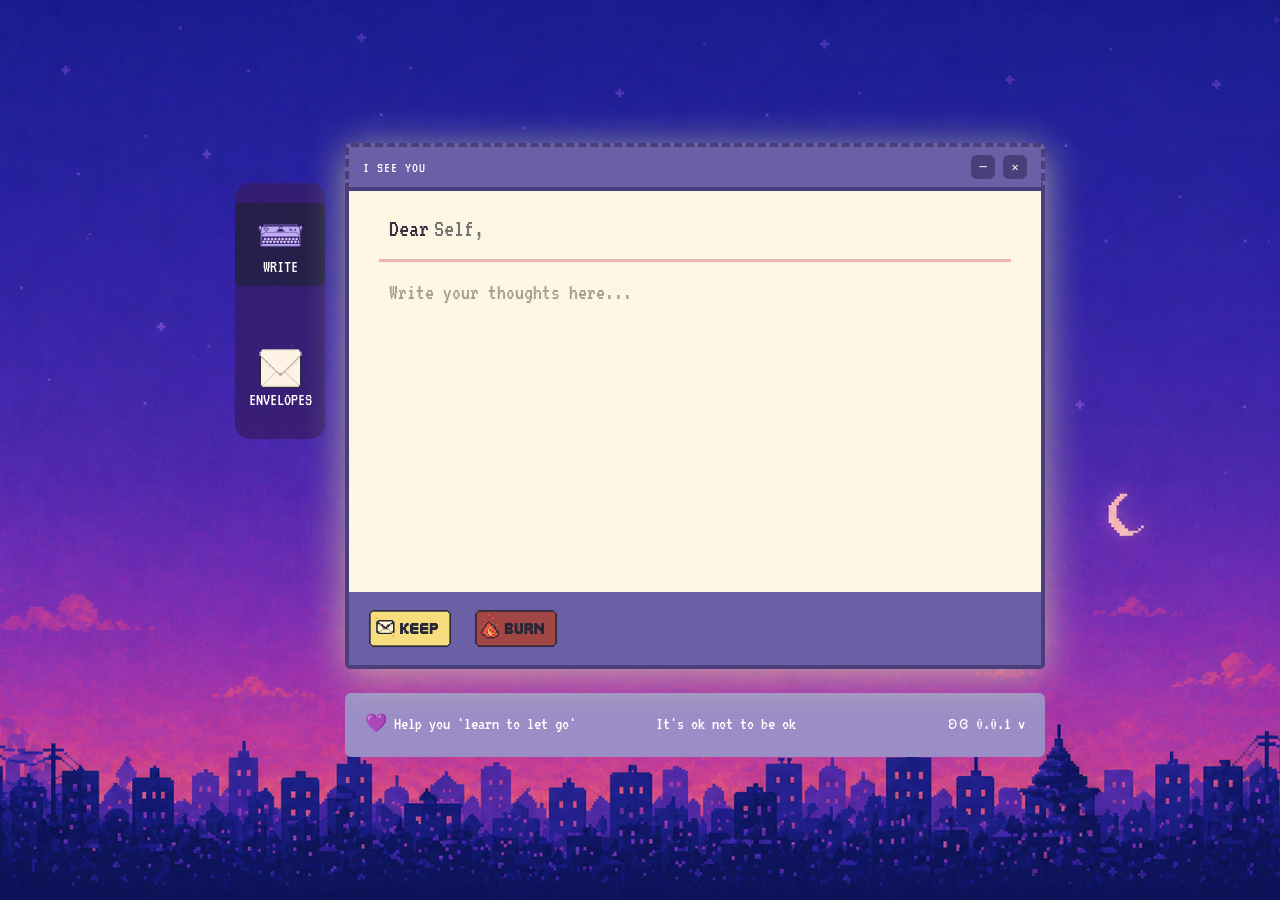
<file: index.html>
<!DOCTYPE html>
<html lang="en">
<head>
    <meta charset="UTF-8">
    <meta name="viewport" content="width=device-width, initial-scale=1.0">
    <link rel="stylesheet" href="style.css">
    <link rel="preconnect" href="https://fonts.googleapis.com">
    <link rel="preconnect" href="https://fonts.gstatic.com" crossorigin>
    <link href="https://fonts.googleapis.com/css2?family=VT323&display=swap" rel="stylesheet">
    <title>Ink-and-Ashes</title>
</head>
<body>

<div class="app">
     <nav class="sidebar">
            <button class="write active"><img src="assets/nav/typewriter-icon.png" alt="WRITE"><p>WRITE</p></button>
            <button class="envelopes"><img src="assets/nav/env-icon.png" alt="ENVELOPES"><p>ENVELOPES</p></button>
    </nav>

    <div class="main-content">

        <!-- Write / Read view -->
        <div class="typewriter">
            <div class="window-bar">
                <span class="window-title"> I SEE YOU</span>
                <div class="window-controls">
                    <button class="ctrl-btn minimize">─</button>
                    <button class="ctrl-btn close">✕</button>
                </div>
            </div>

            <!-- Paper form -->
            <div class="paper-form">
                <label for="recipient">Dear  <input id="recipient" placeholder="Self," spellcheck="false"></label>

                <textarea
                    class="letter-body"
                    placeholder="Write your thoughts here..."
                    spellcheck="false"></textarea>
            </div>

            <!--Buttons (editable mode)-->
            <div class="form-buttons">
                <button class="btn btn-keep">
                    <img src="assets/buttons/keep-btn.gif" alt="KEEP">
                </button>
                <button class="btn btn-burn">
                    <img src="assets/buttons/burn-icon.gif" alt="BURN">
                </button>
            </div>

            <!--Footer (read-only mode) -->
            <div class="form-footer">
                <button class="btn-new-letter">+ New Letter</button>
                <span class="letter-date"></span>
            </div>
        </div>

        <!-- Envelopes view -->
        <div class="envelopes-view hidden">
            <h2>Your Envelopes</h2>
            <div class="envelope-list"></div>
        </div>

            <footer>
                <p style="flex:1"> 💜 Help you 'learn to let go'</p>
                <p style="flex:1">It's ok not to be ok </p>
                <p> ʚɞ 0.0.1 v</p>
            </footer>

    </div>
</div>

<!-- Keep confirmation modal -->
<div class="modal-overlay hidden">
    <div class="modal-box">
        <p class="modal-title">Seal this letter?</p>
        <p class="modal-text">Once kept, it can't be edited or rewritten. You'll be able to burn it later, but not change what it says.</p>
        <div class="modal-actions">
            <button class="modal-btn modal-cancel">Go back</button>
            <button class="modal-btn modal-confirm">Keep it</button>
        </div>
    </div>
</div>

<!-- Burn confirmation modal -->
<div class="modal-overlay burn-overlay hidden">
    <div class="modal-box burn-box">
        <p class="modal-title">Burn this letter?</p>
        <p class="modal-text">This will destroy it completely. There's no getting it back.</p>
        <div class="modal-actions">
            <button class="modal-btn modal-cancel burn-cancel">Go back</button>
            <button class="modal-btn modal-confirm burn-confirm">Burn it</button>
        </div>
    </div>
</div>

<!-- Burned toast -->
<div class="toast burn-toast hidden">
    <span class="toast-icon">🔥</span>
    <span class="toast-text">Your letter has turned to ash.</span>
</div>

   <script src="script.js"></script>
</body>
</html>
</file>
<file: style.css>
* {
  margin: 0;
  padding: 0;
  box-sizing: border-box;
}

:root {
  --color-primary: #6b5fa6;
  --color-dark: #4a3f7a;
  --color-darker: #251f49;
  --color-paper: #fdf6e3;
  --color-text: #3a3040;
  --color-main: #fff;
  --color-sidebar: rgba(55, 27, 101, 0.74);
  --color-footer: #9b8ec7;
  --font-main: "VT323", monospace;
  --radius: 6px;
}

html,
body {
  width: 100%;
  height: 100%;
  overflow: hidden;
  font-family: var(--font-main);
  font-weight: 500;
  font-style: normal;
}

body {
  background-image: url("assets/light-mode.png");
  background-repeat: no-repeat;
  background-position: bottom;
  background-size: cover;

  display: flex;
  flex-direction: column;
  align-items: center;
  justify-content: center;
}

.main-content {
  display: flex;
  flex-direction: column;
}

/* Utility */
.hidden {
  display: none !important;
}

/*sidebar*/
.app {
  display: flex;
  flex-direction: row;
  align-items: flex-start;
  gap: 20px;
}

.sidebar {
  display: flex;
  flex-direction: column;
  justify-content: center;
  align-self: flex-start;
  width: 90px;
  align-items: center;
  background-color: rgba(55, 27, 101, 0.74);
  gap: 10px;
  border-radius: 15px;
  margin-top: 40px;
}

.sidebar button {
  display: flex;
  flex-direction: column;
  align-items: center;
  width: 100%;
  background: transparent;
  border: none;
  cursor: pointer;
  padding: 10px;
  margin: 20px;
  font-family: var(--font-main);
  font-size: 18px;
  color: var(--color-main);
  border-radius: var(--radius);
}

.sidebar button:hover {
  background: var(--color-darker);
  border-radius: var(--radius);
}

.sidebar button.active {
  background: var(--color-darker);
  border-radius: var(--radius);
}

.sidebar img {
  width: 45px;
  height: 45px;
  object-fit: contain;
}

/* Window Paper */
.typewriter {
  width: 700px;
  display: flex;
  flex-direction: column;
  align-items: stretch;
  filter: drop-shadow(0 6px 20px rgba(255, 255, 150, 0.58));
  margin-left: auto;
  margin-right: auto;
}

.window-bar {
  background-color: var(--color-primary);
  border: 4px dashed var(--color-dark);
  border-bottom: none;
  border-radius: 6px 6px 0 0;
  padding: 8px 14px;
  display: flex;
  align-items: center;
  justify-content: space-between;
}

.window-title {
  font-size: 15px;
  color: var(--color-main);
  letter-spacing: 1px;
}

.window-controls {
  display: flex;
  gap: 8px;
}
.ctrl-btn {
  all: unset;
  cursor: pointer;
  width: 24px;
  height: 24px;
  font-size: 12px;
  color: var(--color-main);
  background: var(--color-dark);
  border-radius: var(--radius);
  display: flex;
  align-items: center;
  justify-content: center;
  transition: background 0.1s;
}

.ctrl-btn:hover {
  background: var(--color-darker);
}
.ctrl-btn.close:hover {
  background: #a92e2a;
}

.paper-form {
  background-color: var(--color-paper);
  border: 4px solid var(--color-dark);
  border-bottom: none;
  padding: 25px 40px 24px;
  min-height: 400px;
  display: flex;
  flex-direction: column;
  gap: 0;
}

.paper-form label {
  display: flex;
  gap: 5px;
  font-size: 25px;
  color: var(--color-text);
  margin-bottom: 10px;
}

#recipient {
  font-size: 25px;
  color: var(--color-text);
  margin-bottom: 14px;
  display: flex;
  font-family: var(--font-main);
  background: transparent;
  border: none;
  outline: none;
  resize: none;
  caret-color: var(--color-primary);
}

#recipient[readonly] {
  caret-color: transparent;
}

/* Dashed separator line */
.paper-form::after {
  content: "";
  display: block;
  border-top: 3px solid #e8b4b8;
  margin: 0 -10px;
  position: relative;
  top: -6px;
  order: 1;
}

/*textarea*/

.letter-body {
  font-family: var(--font-main);
  font-size: 22px;
  color: var(--color-text);
  background: transparent;
  border: none;
  outline: none;
  resize: none;
  width: 100%;
  flex: 1;
  min-height: 300px;
  line-height: 1.5;
  padding-top: 8px;
  order: 2;
  caret-color: var(--color-primary);

  vertical-align: top;
  text-align: left;
  align-self: flex-start;

  display: block;
  opacity: 1;
}

.letter-body::placeholder {
  color: #a49c8f;
}

.letter-body[readonly] {
  caret-color: transparent;
}

/* ── Buttons bar (editable mode) ── */
.form-buttons {
  display: flex;
  gap: 16px;
  padding: 14px 16px;
  background-color: var(--color-primary);
  border: 4px solid var(--color-dark);
  border-top: none;
  border-radius: 0 0 5px 5px;
}

.btn {
  all: unset;
  cursor: pointer;
  transition: transform 0.1s;
}

.btn:hover {
  transform: scale(1.06);
}
.btn:active {
  transform: scale(0.96);
}

.form-buttons img {
  width: 90px;
  height: auto;
  display: block;
}

/* Keep button "sealed" feedback */
.btn-keep.sealed img {
  animation: seal-pulse 1.2s ease;
}

@keyframes seal-pulse {
  0% {
    transform: scale(1);
    filter: drop-shadow(0 0 0 rgba(255, 255, 150, 0));
  }
  30% {
    transform: scale(1.15);
    filter: drop-shadow(0 0 14px rgba(255, 255, 150, 0.9));
  }
  100% {
    transform: scale(1);
    filter: drop-shadow(0 0 0 rgba(255, 255, 150, 0));
  }
}

/* ── Footer bar (read-only mode) ── */
.form-footer {
  display: none;
  align-items: center;
  justify-content: space-between;
  padding: 14px 20px;
  background-color: var(--color-primary);
  border: 4px solid var(--color-dark);
  border-top: none;
  border-radius: 0 0 5px 5px;
}

.typewriter.viewing .form-buttons {
  display: none;
}

.typewriter.viewing .form-footer {
  display: flex;
}

.btn-new-letter {
  all: unset;
  cursor: pointer;
  font-family: var(--font-main);
  font-size: 18px;
  color: var(--color-main);
  padding: 6px 14px;
  border: 2px dashed rgba(255, 255, 255, 0.6);
  border-radius: var(--radius);
  transition: background 0.15s;
}

.btn-new-letter:hover {
  background: rgba(0, 0, 0, 0.15);
}

.letter-date {
  font-size: 22px;
  font-weight: 700;
  color: var(--color-text);
}

/* ── Modal ── */
.modal-overlay {
  position: fixed;
  inset: 0;
  background: rgba(20, 12, 40, 0.6);
  display: flex;
  align-items: center;
  justify-content: center;
  z-index: 100;
}

.modal-box {
  width: 380px;
  background-color: var(--color-paper);
  border: 4px dashed var(--color-dark);
  border-radius: 10px;
  padding: 28px 30px;
  text-align: center;
  box-shadow: 0 10px 30px rgba(0, 0, 0, 0.4);
}

.modal-title {
  font-size: 26px;
  color: var(--color-text);
  margin-bottom: 10px;
}

.modal-text {
  font-size: 18px;
  color: #6a5f6e;
  line-height: 1.4;
  margin-bottom: 22px;
}

.modal-actions {
  display: flex;
  gap: 14px;
  justify-content: center;
}

.modal-btn {
  all: unset;
  cursor: pointer;
  font-family: var(--font-main);
  font-size: 18px;
  padding: 8px 18px;
  border-radius: var(--radius);
  transition:
    transform 0.1s,
    background 0.15s;
}

.modal-btn:hover {
  transform: scale(1.05);
}

.modal-cancel {
  background: #e8e0d0;
  color: var(--color-text);
}

.modal-cancel:hover {
  background: #ded3bd;
}

.modal-confirm {
  background: var(--color-primary);
  color: var(--color-main);
}

.modal-confirm:hover {
  background: var(--color-dark);
}

/* ── Burn modal variant ── */
.burn-box {
  border-color: #a92e2a;
}

.burn-confirm {
  background: #a92e2a;
  color: var(--color-main);
}

.burn-confirm:hover {
  background: #832220;
}

/* ── Toast ── */
.toast {
  position: fixed;
  bottom: 40px;
  left: 50%;
  transform: translateX(-50%) translateY(0);
  display: flex;
  align-items: center;
  gap: 10px;
  background-color: var(--color-darker);
  border: 3px dashed #a92e2a;
  border-radius: var(--radius);
  padding: 14px 22px;
  z-index: 200;
  box-shadow: 0 8px 20px rgba(0, 0, 0, 0.4);
  animation: toast-in-out 2.4s ease forwards;
}

.toast.hidden {
  display: none;
}

.toast.replay {
  animation: toast-in-out 2.4s ease forwards;
}

.toast-icon {
  font-size: 22px;
}

.toast-text {
  font-family: var(--font-main);
  font-size: 20px;
  color: var(--color-main);
}

@keyframes toast-in-out {
  0% {
    opacity: 0;
    transform: translateX(-50%) translateY(16px);
  }
  12% {
    opacity: 1;
    transform: translateX(-50%) translateY(0);
  }
  85% {
    opacity: 1;
    transform: translateX(-50%) translateY(0);
  }
  100% {
    opacity: 0;
    transform: translateX(-50%) translateY(-10px);
  }
}

/* ── Envelopes view (big night-sky panel) ── */
.envelopes-view {
  width: 700px;
  position: relative;
  background: linear-gradient(180deg, #2a1f5c 0%, #4a3a8a 55%, #7a5a9e 100%);
  border: 4px dashed var(--color-dark);
  border-radius: 14px;
  padding: 24px 28px 28px;
  min-height: 460px;
  display: flex;
  flex-direction: column;
  gap: 16px;
  overflow: hidden;
  filter: drop-shadow(0 6px 20px rgba(255, 255, 150, 0.35));
}

/* stars scattered across the panel */
.envelopes-view::before {
  content: "";
  position: absolute;
  inset: 0;
  background-image:
    radial-gradient(2px 2px at 10% 15%, rgba(255, 255, 255, 0.9), transparent),
    radial-gradient(
      1.5px 1.5px at 25% 40%,
      rgba(255, 255, 255, 0.7),
      transparent
    ),
    radial-gradient(2px 2px at 40% 10%, rgba(255, 255, 255, 0.8), transparent),
    radial-gradient(
      1.5px 1.5px at 60% 25%,
      rgba(255, 255, 255, 0.6),
      transparent
    ),
    radial-gradient(2px 2px at 75% 15%, rgba(255, 255, 255, 0.9), transparent),
    radial-gradient(
      1.5px 1.5px at 85% 35%,
      rgba(255, 255, 255, 0.7),
      transparent
    ),
    radial-gradient(2px 2px at 92% 8%, rgba(255, 255, 255, 0.8), transparent),
    radial-gradient(
      1.5px 1.5px at 15% 55%,
      rgba(255, 255, 255, 0.5),
      transparent
    ),
    radial-gradient(2px 2px at 50% 6%, rgba(255, 255, 255, 0.7), transparent);
  pointer-events: none;
}

/* crescent moon silhouette, top right */
.envelopes-view::after {
  content: "";
  position: absolute;
  top: 22px;
  right: 34px;
  width: 46px;
  height: 46px;
  border-radius: 50%;
  background: #f5e6b8;
  box-shadow: -14px 4px 0 2px rgba(42, 31, 92, 1);
  opacity: 0.9;
  pointer-events: none;
}

.envelopes-view h2 {
  position: relative;
  z-index: 1;
  font-family: var(--font-main);
  font-weight: 500;
  font-size: 30px;
  color: var(--color-main);
  letter-spacing: 1px;
  text-shadow: 0 2px 6px rgba(0, 0, 0, 0.4);
  padding-bottom: 6px;
}

/* Envelopes grid */
.envelope-list {
  position: relative;
  z-index: 1;
  display: grid;
  grid-template-columns: repeat(3, 1fr);
  gap: 20px;
  overflow-y: auto;
  padding: 6px 4px 4px;
}

.envelope {
  position: relative;
  aspect-ratio: 4 / 3;
  border-radius: 10px;
  cursor: pointer;
  box-shadow: 0 6px 14px rgba(0, 0, 0, 0.25);
  transition:
    transform 0.15s ease,
    box-shadow 0.15s ease;
  overflow: hidden;
}

.envelope:hover {
  transform: translateY(-4px) scale(1.03);
  box-shadow: 0 10px 20px rgba(0, 0, 0, 0.3);
}

.envelope::before {
  content: "";
  position: absolute;
  top: 0;
  left: 0;
  width: 100%;
  height: 55%;
  background: rgba(0, 0, 0, 0.14);
  clip-path: polygon(0 0, 100% 0, 50% 65%);
}

.envelope-date {
  position: absolute;
  bottom: 8px;
  left: 10px;
  font-size: 14px;
  color: rgba(255, 255, 255, 0.85);
  text-shadow: 0 1px 2px rgba(0, 0, 0, 0.4);
  opacity: 0;
  transition: opacity 0.15s ease;
}

.envelope:hover .envelope-date {
  opacity: 1;
}

.envelope:nth-child(6n + 1) {
  background: #f7c9c2;
}
.envelope:nth-child(6n + 2) {
  background: #c3b8dd;
}
.envelope:nth-child(6n + 3) {
  background: #9db3cc;
}
.envelope:nth-child(6n + 4) {
  background: #fdf6ea;
}
.envelope:nth-child(6n + 5) {
  background: #7d95b0;
}
.envelope:nth-child(6n + 0) {
  background: #f4a89c;
}

.envelope:nth-child(6n + 4)::before {
  background: rgba(0, 0, 0, 0.06);
}
.envelope:nth-child(6n + 4) .envelope-date {
  color: rgba(60, 50, 60, 0.65);
  text-shadow: none;
}

.empty-state {
  position: relative;
  z-index: 1;
  font-size: 20px;
  color: var(--color-main);
  text-align: center;
  margin-top: 40px;
  grid-column: 1 / -1;
}

/*footer*/

footer {
  display: flex;
  background-color: var(--color-footer);
  padding: 12px 20px;
  border-radius: var(--radius);
  width: 700px;
  margin-top: 24px;
}

footer p {
  color: var(--color-main);
  font-size: 18px;
  line-height: 2.2;
}
</file>
